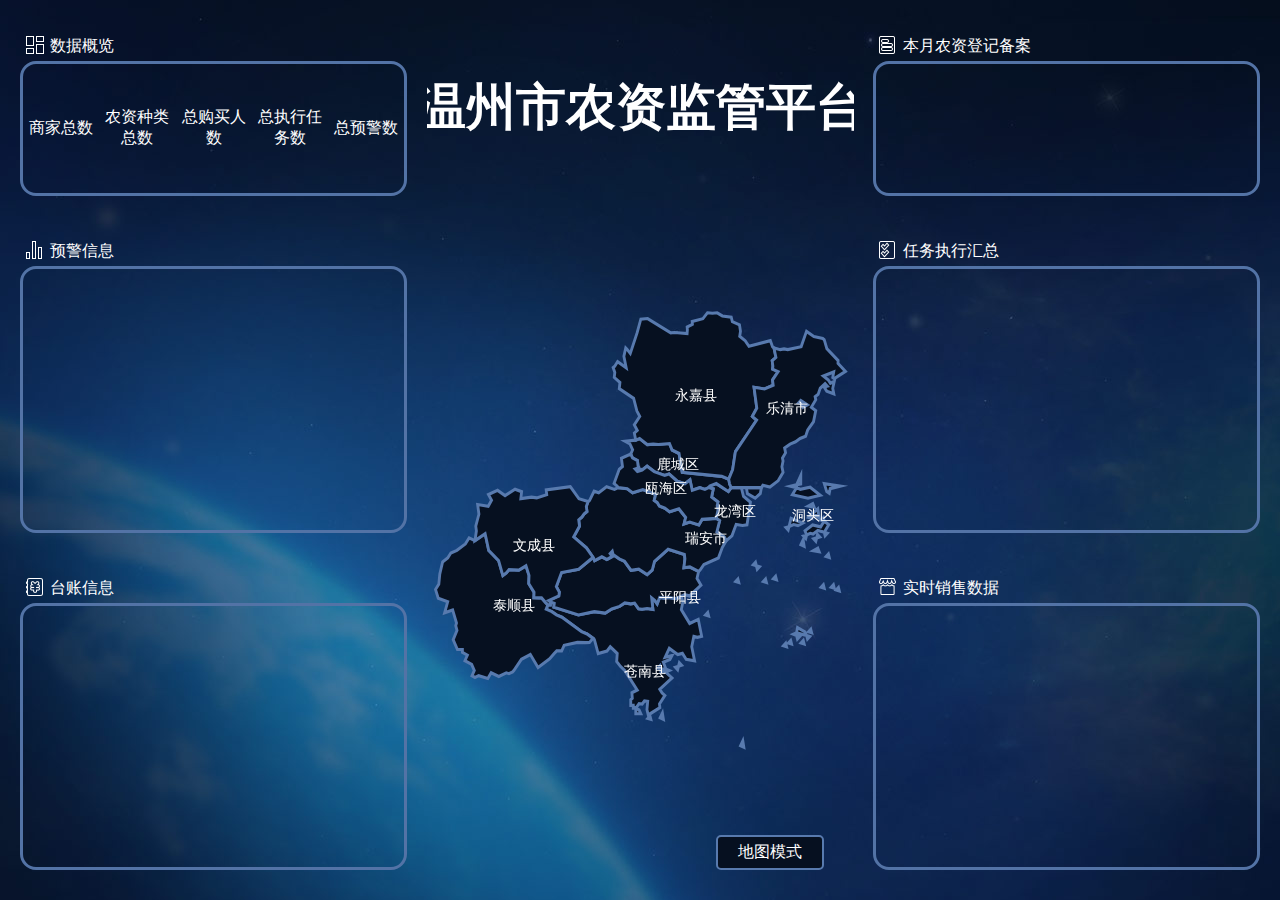
<file: Index.html>
﻿<!DOCTYPE html>
<html>

<head>
  <meta charset="utf-8" />
  <meta name="viewport" content="width=device-width,initial-scale=1,user-scalable=0">
  <script src="/echarts.min.js"></script>
  <script src="/330300.js"></script>
  <link rel="stylesheet" href="style.css">
  <script src="/axios.min.js"></script>
</head>

<body>
  <div class="wrap">
    <div class="col">
      <div class="chart">
        <div class="c-title icon icon1">数据概览</div>
        <div class="c-box">
          <div class="summary">
            <div class="sm-item">
              <div id="totol1"></div>
              <span>商家总数</span>
            </div>
            <div class="sm-item">
              <div id="totol2"></div>
              <span>农资种类总数</span>
            </div>
            <div class="sm-item">
              <div id="totol3"></div>
              <span>总购买人数</span>
            </div>
            <div class="sm-item">
              <div id="totol4"></div>
              <span>总执行任务数</span>
            </div>
            <div class="sm-item">
              <div id="totol5"></div>
              <span>总预警数</span>
            </div>
          </div>
        </div>
      </div>
      <div class="chart">
        <div class="c-title icon icon3">预警信息</div>
        <div class="c-box">
          <div id="chart1" class="h100p"></div>
        </div>
      </div>
      <div class="chart">
        <div class="c-title icon icon5">台账信息</div>
        <div class="c-box">
          <div id="chart3" class="h100p"></div>
        </div>
      </div>
    </div>
    <div class="col">
      <div class="h100p relative">
        <div id="chartx" class="h100p"></div>
        <div class="map-mode"><a href="./map.html">地图模式</a></div>
      </div>
    </div>
    <div class="col">
      <div class="chart">
        <div class="c-title icon icon2">本月农资登记备案</div>
        <div class="c-box">
          <div id="chart0" class="h100p"></div>
        </div>
      </div>
      <div class="chart">
        <div class="c-title icon icon4">任务执行汇总</div>
        <div class="c-box">
          <div id="chart2" class="h100p"></div>
        </div>
      </div>
      <div class="chart">
        <div class="c-title icon icon6">实时销售数据</div>
        <div class="c-box">
          <div id="chart4" class="marquee"></div>
        </div>
      </div>
    </div>
  </div>
<script src="url.js"></script>
<script src="chartx.js"></script>
<script src="summary.js"></script>
<script src="chart0.js"></script>
<script src="chart1.js"></script>
<script src="chart2.js"></script>
<script src="chart3.js"></script>
<!-- <script src="chart4.js"></script> -->
</body>

</html>
</file>
<file: style.css>
body {
  margin: 0;
  color: #fff;
}
a{
  color: #fff;
  text-decoration: none;
}

.wrap {
  background: url('./images/bg.jpg') no-repeat;
  position: absolute;
  width: 100%;
  height: 100%;
}

.col {
  float: left;
  width: 33.33%;
  box-sizing: border-box;
  display: flex;
  flex-flow: column wrap;
  justify-content: center;
  height: 100%;
}

.row,
.wrap {
  overflow: hidden;
}
.chart{
  margin: 20px;
}
.h100p{
  height: 100%;
}
.relative{
  position: relative;
}
.map-mode{
  position: absolute;
  bottom: 30px;
  right: 30px;
  background: #061020;
  border: #587AAE 2px solid;
  padding: 5px 20px;
  border-radius: 5px;
}
.c-box {
  height: calc(33vh - 30px);
  border: 3px solid #5373a6;
  border-radius: 1em;
  box-sizing: border-box;
}
.chart:first-child .c-box{
  height: 15vh;
}

.c-title {
  line-height: 30px;
  height: 30px;
}

.icon::before {
  content: '';
  display: inline-block;
  width: 18px;
  height: 18px;
  background-repeat: no-repeat;
  vertical-align: text-bottom;
  line-height: 2;
  margin: 0 6px;
}

.icon1::before {
  background-image: url('images/icon1.png');
}

.icon2::before {
  background-image: url('images/icon2.png');
}

.icon3::before {
  background-image: url('images/icon3.png');
}

.icon4::before {
  background-image: url('images/icon4.png');
}

.icon5::before {
  background-image: url('images/icon5.png');
}

.icon6::before {
  background-image: url('images/icon6.png');
}

.summary {
  display: flex;
  align-items: center;
  height: 100%;
}

.sm-item div {
  font-size: 32px;
}

.sm-item {
  flex: 1;
  text-align: center;
}

#chartx {
  margin-top: 80px;
  position: relative;
}

#chartx img {
  width: 100%;
}

.dot{
  /* display: none; */
  position: absolute;
  left: 50%;
}
.dot-type1:after{
  background-color: #29cc97;
}
.dot-type2:after{
  background-color: #ff5560;
}
.dot-type3:after{
  background-color: #fec400;
}
.dot:after {
  content: ' ';
  position: absolute;
  border-radius: 50%;
  animation: ripple 2s 3;
}

@keyframes ripple {
  0% {
    left: 0;
    top: 0;
    opacity: .75;
    width: 0;
    height: 0;
  }
  100% {
    left: -25px;
    top: -25px;
    opacity: 0;
    width: 50px;
    height: 50px;
  }
}

.marquee{
  margin: 15px;
  overflow: hidden;
}
.mi-row{
  padding: 6px 0;
  transform: translateY(0);
}
.marquee.onScroll .mi-row{
  transition: transform .5s;
  transform: translateY(-100%)
}
</file>
